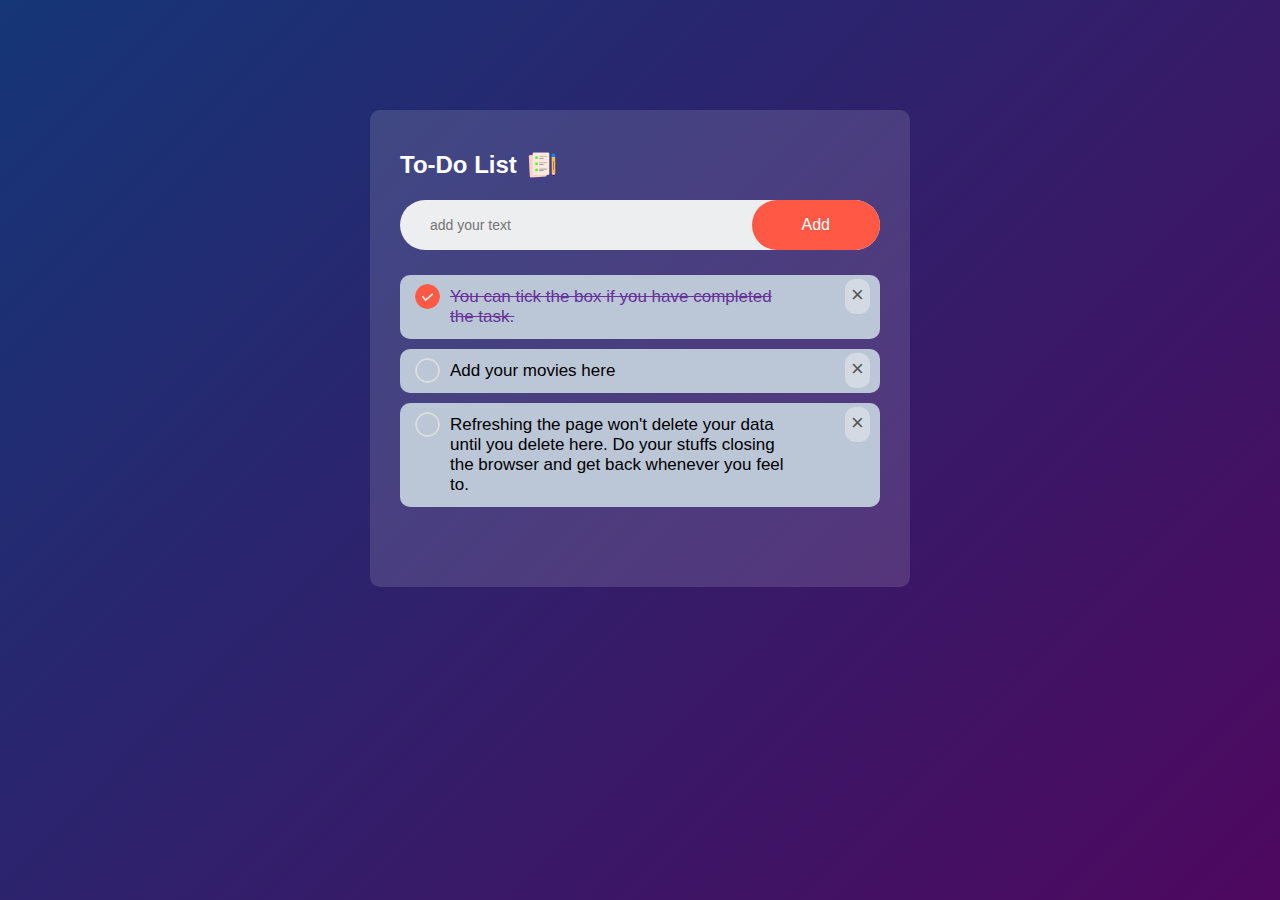
<file: todo-list-js/index.html>
<!DOCTYPE html>
<html lang="en">
<head>
    <meta charset="UTF-8">
    <meta name="viewport" content="width=device-width, initial-scale=1.0">
    <title>To-Do List</title>
    <link rel="stylesheet" href="./style.css">
</head>
<body>
    <div class="container">
        <div class="todo-app">
            <h2>To-Do List<img src="./images/icon.png"></h2>
            <div class="row">
                <input type="text" id="input-box" placeholder="add your text">
                <button onclick="addTask()">Add</button>
            </div>
            <ul id="list-container"></ul>
        </div>
    </div>
    <script src="./script.js"></script>
</body>
</html>
</file>
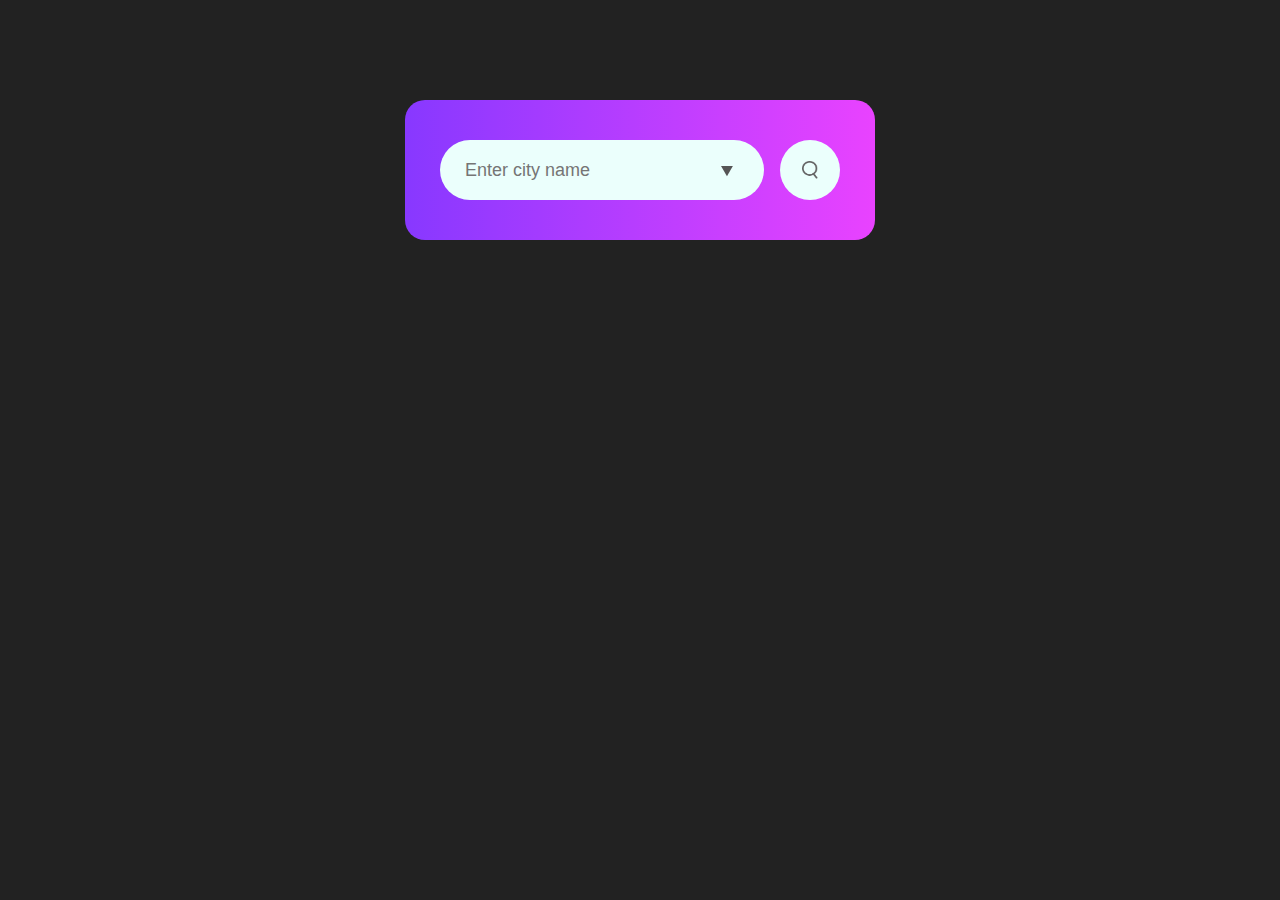
<file: weather-app/index.html>
<!DOCTYPE html>
<html lang="en">
<head>
    <meta charset="UTF-8">
    <meta name="viewport" content="width=device-width, initial-scale=1.0">
    <title>Weather-App</title>
    <link rel="stylesheet" href="./style.css">
</head>
<body>
    <div class="card">
        <div class="search">
            <input type="text" placeholder="Enter city name" autofocus list="citynames">
            <datalist id="citynames">
                <option value="odisha"></option>
                <option value="australia"></option>
                <option value="angul"></option>
            </datalist>
            <button><img src="./images/search.png"></button>
        </div>
        <div class="error">
            <p>Invalid City name</p>
        </div>
        <div class="weather">
            <img class="weather-icon" src="./images/rain.png" alt="">
            <h1 class="temp">0°C</h1>
            <h2 class="city">City Name</h2>
            <div class="details">
                <div class="col">
                    <img src="./images/humidity.png">
                    <div>
                        <p class="humidity">0%</p>
                        <p>Humidity</p>
                    </div>
                </div>
                <div class="col">
                    <img src="./images/wind.png">
                    <div>
                        <p class="wind">0 Km/h</p>
                        <p>Wind Speed</p>
                    </div>
                </div>
            </div>
        </div>
    </div>
    <script src="./script.js"></script>
</body>
</html>
</file>
<file: todo-list-js/style.css>
* {
    margin: 0;
    padding: 0;
    box-sizing: border-box;
    font-family: 'Poppins', 'Segoe UI', Tahoma, Geneva, Verdana, sans-serif;
}

.container {
    width: 100%;
    min-height: 100vh;
    background: linear-gradient(135deg, #153677, #4e085f);
    padding: 10px;
}

.todo-app {
    width: 95%;
    max-width: 540px;
    background: #ffffff22;
    margin: 100px auto 0;
    padding: 40px 30px 70px;
    border-radius: 10px;
}

.todo-app h2 {
    color: #fff;
    display: flex;
    align-items: center;
    margin-bottom: 20px;

}

.todo-app h2 img {
    width: 30px;
    margin-left: 10px;
}

.row {
    width: 100%;
    display: flex;
    align-items: center;
    justify-content: space-between;
    background: #edeef0;
    border-radius: 30px;
    padding-left: 20px;
    margin-bottom: 25px;
}

input {
    width: 100%;
    flex: 1;
    border: 0;
    outline: none;
    background: transparent;
    padding: 10px;
    font-size: 14px;
}

button {
    border: 0;
    outline: none;
    padding: 16px 50px;
    background: #ff5945;
    color: #fff;
    font-size: 16px;
    cursor: pointer;
    border-radius: 40px;
}


ul li {
    list-style-type: none;
    padding: 12px 8px 12px 50px;
    user-select: none;
    cursor: pointer;
    position: relative;
    background-color: #bbc6d7;
    margin-bottom: 10px;
    border-radius: 10px;
}

ul #task-content {

    font-size: 17px;
}

ul li::before {
    content: "";
    position: absolute;
    height: 25px;
    width: 25px;
    background-image: url(./images/unchecked.png);
    background-size: cover;
    background-position: center;
    border-radius: 50%;
    top: 9px;
    left: 15px;
}

ul li.checked #task-content {
    color: rebeccapurple;
    text-decoration: line-through;
}

ul li.checked::before {
    background-image: url(./images/checked.png);
}

ul li span#cross {
    position: absolute;
    right: 0;
    top: 4px;
    right: 10px;
    width: 25px;
    height: 35px;
    font-size: 22px;
    color: #555;
    line-height: 32px;
    text-align: center;
    border-radius: 10px;
    background-color: rgba(237, 238, 240, 0.5);
}

ul li span#task-content {
    display: inline-block;
    width: 80%;
}

ul li span#cross:hover {
    background-color: rgb(237, 238, 240);
}
@media (max-width: 400px) {
    button {
        padding: 10px 15px;
    }

    .todo-app {
        padding: 40px 20px 70px;
        margin: 30px auto 0;

    }
}
</file>
<file: weather-app/style.css>
* {
    margin: 0;
    padding: 0;
    box-sizing: border-box;
    font-family: 'Poppins', sans-serif;
}

:root {
    --bg-color: #222;
}

body {
    background: var(--bg-color);
}

.card {
    background: linear-gradient(to left, hsl(293, 100%, 63%), hsl(264, 100%, 61%));
    padding: 40px 35px;
    margin: 100px auto 0;
    max-width: 470px;
    width: 90%;
    border-radius: 20px;
    text-align: center;
}

.card .search {
    width: 100%;
    display: flex;
    align-items: center;
    justify-content: space-between;
}

.card .search input {
    height: 60px;
    border: 0;
    outline: none;
    font-size: 18px;
    padding: 10px 25px;
    border-radius: 30px;
    flex: 1;
    margin-right: 16px;
    background-color: #ebfffc;
    color: #555;
}

.card .search button {
    border: 0;
    outline: none;
    width: 60px;
    height: 60px;
    border-radius: 50%;
    background-color: #ebfffc;
    display: flex;
    align-items: center;
    justify-content: center;
}

.card .search button img {
    width: 16px;
}

.card .weather {
    color: white;
}

.card .weather .weather-icon {
    width: 175px;
    margin-top: 30px;
}

.card .weather h1 {
    font-size: 80px;
    font-weight: 500;
}

.card .weather h2 {
    margin-top: -10px;
    font-size: 45px;
    font-weight: 400;
}

.card .weather .details {
    display: flex;
    align-items: center;
    justify-content: space-between;
    align-items: center;
    padding: 0 20px;
    margin-top: 50px;
}

.card .weather .details .col {
    display: flex;
    align-items: start;
    text-align: left;

    .humidity,
    .wind {
        font-size: 28px;
        margin-top: -6px;
    }
}

.card .weather .details .col img {
    margin-right: 10px;
    width: 40px;
}

.card .weather {
    display: none;
}
.error {
    color: #fff;
    display: none;
    text-align: left;
    margin-left: 10px;
    font-size: 14px;
    margin-top: 10px;
}

@media (max-width: 465px) {
    .card .search button {
        display: none;
    }

    .card .search input {
        width: 100%;
        padding-inline: 20px 10px;
        height: 50px;
        font-size: 16px;
        margin-right: 0;
    }

    .card .weather h1 {
        font-size: 60px;
        font-weight: 500;
    }

    .card .weather h2 {
        font-size: 30px;
        font-weight: 400;
        margin-top: -10px;
    }

    .card .weather .details .col {
        .humidity,
        .wind {
            font-size: 16px;
        }
    }


    .card .weather .details .col img {
        width: 22px;
        margin-right: 8px;
    }

    .card .weather .details {
        padding: 0;
    }

    .card {
        margin-top: 40px;
        padding-inline: 10%;
    }

    .card .weather .weather-icon {
        width: 145px;
    }
}
</file>
